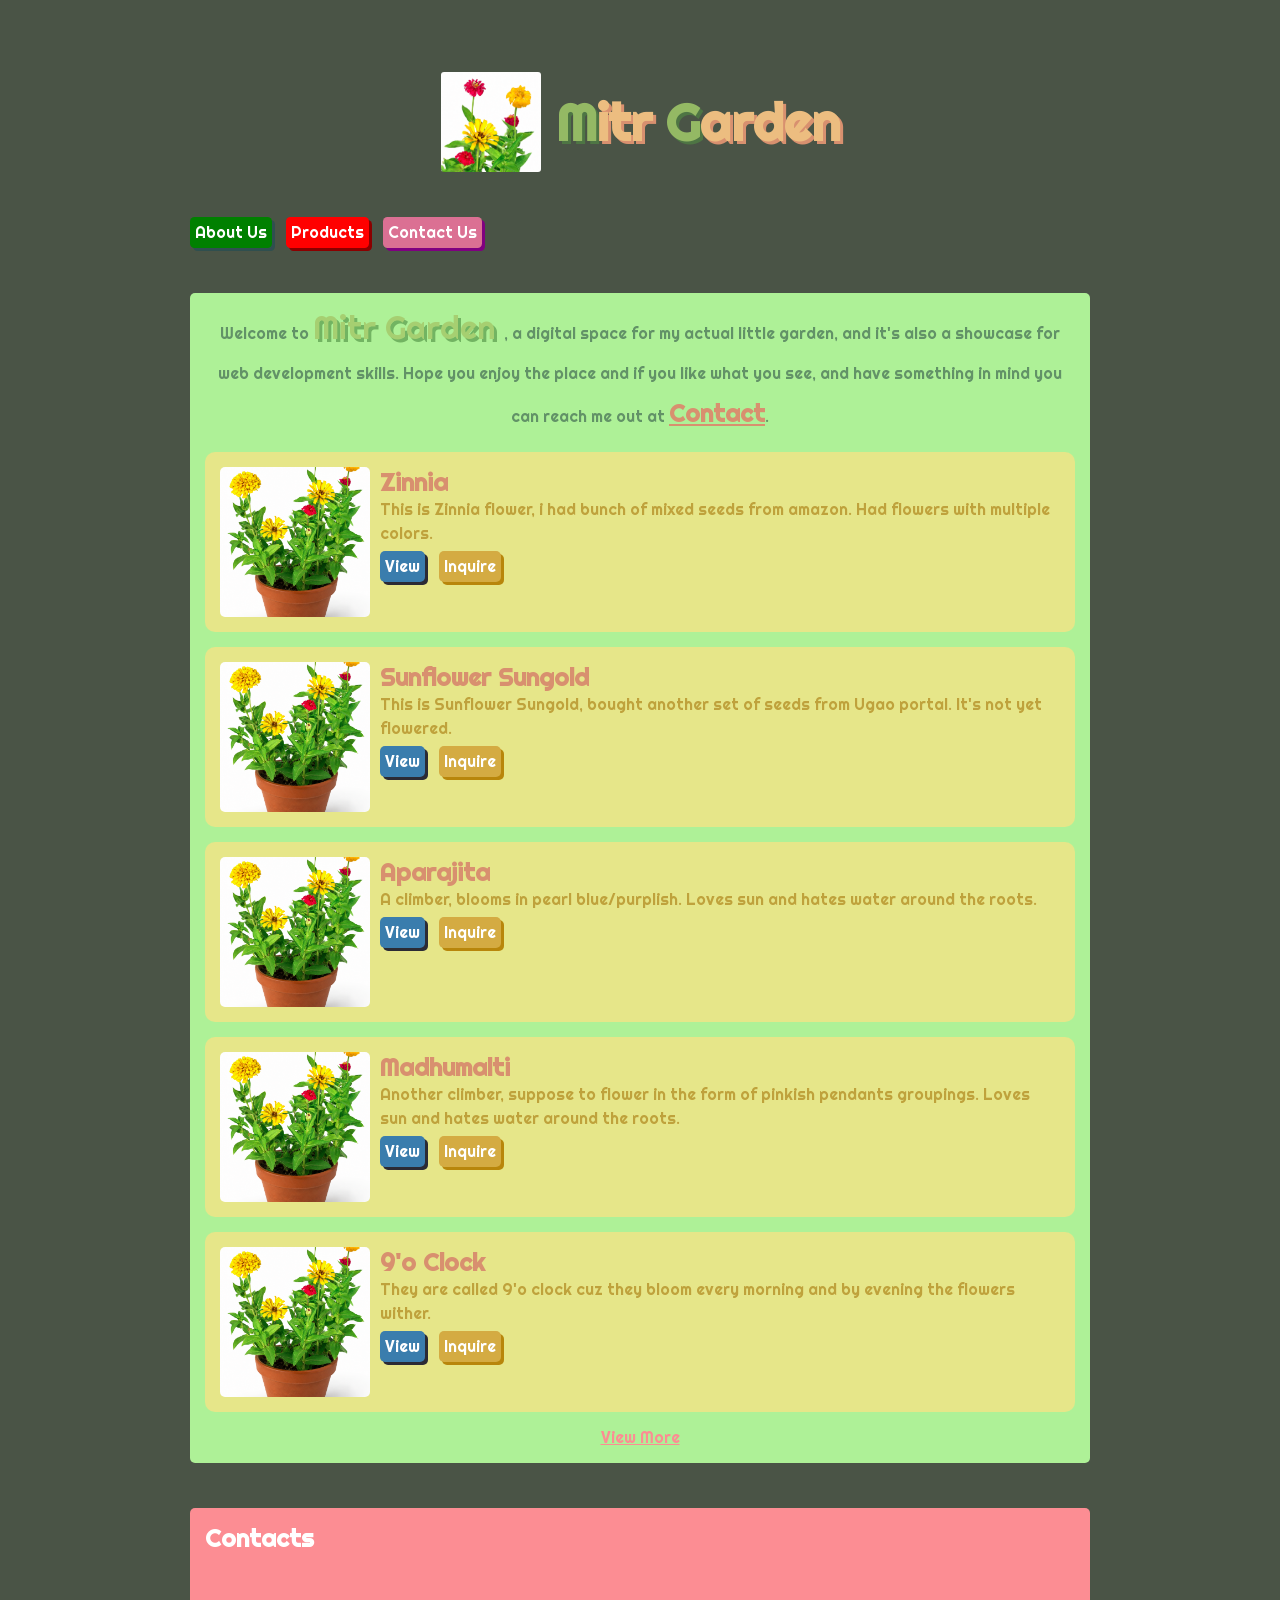
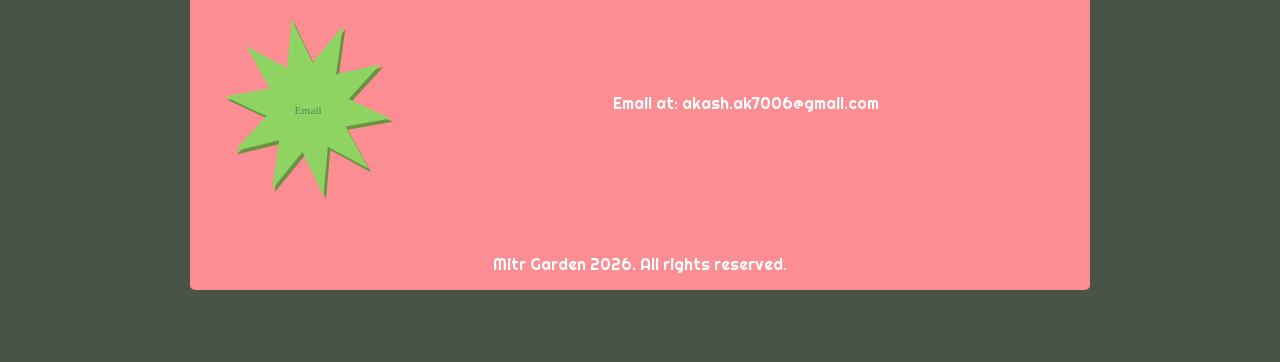
<file: index.html>
<!DOCTYPE html>
<html lang="en">
<head>
    <meta charset="UTF-8">
    <meta name="viewport" content="width=device-width, initial-scale=1.0">
    <title>Mitr Garden</title>
    <meta name="author" content="Mitr">
    <meta description="description" content="A virtual space for My Own Garden"> 
    <link href="./stylesheet/style.css" rel="stylesheet"/>
    <link href="./media/mitr_garden_icon.png" rel="icon" type="image/png"/>
</head>
<body>
    <header>
        <img src="./media/mitr_garden_icon.png" alt="Mitr Garden Logo"/>
        <h1>
            <span class="highlight">M</span>itr 
            <span class="highlight">G</span>arden</h1>
    </header>
    <nav>
        <a href="#intro" title="About Us" id="about-us-nav">About Us</a>
        <a href="products/product-list.html" title="Products Page" id="products-nav">Products</a>
        <a href="#contact" title="Contact Us" id="contact-us-nav">Contact Us</a> 
    </nav>
    <main>
        <section id="intro">
            <p>
                Welcome to <span class="highlight">Mitr Garden </span> , a digital space for my actual little garden, and it's also a showcase for web development skills. Hope you enjoy the place and if you like what you see, and have something in mind you can reach me out at <a href="#contact" title="My Contact">Contact</a>.
            </p> 
        </section>

        <section class="product">
            <img src="media/mitr_garden_logo.png" alt="Zenia Flower"/>
            <article>
                <h2>Zinnia</h2>
                <p>This is Zinnia flower, i had bunch of mixed seeds from amazon. Had flowers with multiple colors.</p>
                <div class="product-options">
                    <a href="products/product-list.html#zinnia">View</a>
                    <a href="#contact">Inquire</a>
                </div>
            </article>
        </section>

        <section class="product">
            <img src="media/mitr_garden_logo.png" alt="Sunflower Sungold"/>
            <article>
                <h2>Sunflower Sungold</h2>
                <p>This is Sunflower Sungold, bought another set of seeds from Ugao portal. It's not yet flowered.</p>
                <div class="product-options">
                    <a href="products/product-list.html#sunflower_sungold">View</a>
                    <a href="#contact">Inquire</a>
                </div>
            </article>
        </section>

        <section class="product">
            <img src="media/mitr_garden_logo.png" alt="Aparajita"/>
            <article>
                <h2>Aparajita</h2>
                <p>A climber, blooms in pearl blue/purplish. Loves sun and hates water around the roots.</p>
                <div class="product-options">
                    <a href="products/product-list.html#aparajita">View</a>
                    <a href="#contact">Inquire</a>
                </div>
            </article>
        </section>

        <section class="product">
            <img src="media/mitr_garden_logo.png" alt="Madhumalti"/>
            <article>
                <h2>Madhumalti</h2>
                <p>Another climber, suppose to flower in the form of pinkish pendants groupings. Loves sun and hates water around the roots.</p>
                <div class="product-options">
                    <a href="products/product-list.html#madhumalti">View</a>
                    <a href="#contact">Inquire</a>
                </div>
            </article>
        </section>

        <section class="product">
            <img src="media/mitr_garden_logo.png" alt="9'o Clock"/>
            <article>
                <h2>9'o Clock</h2>
                <p>They are called 9'o clock cuz they bloom every morning and by evening the flowers wither.</p>
                <div class="product-options">
                    <a href="products/product-list.html#9_o_clock">View</a>
                    <a href="#contact">Inquire</a>
                </div>
            </article>
        </section>

        <a href="products/product-list.html" title="View More Plants" class="view-products-ref">
            <p>
                View More
            </p>
        </a>
       
    </main>

    <footer>
        <h2 id="contact">Contacts</h2>
        <!-- <div class="contact-container">
            <img src="./media/twitter-star-logo.svg" alt="Twitter Logo"/>
            <p>Find us on <a href="#" title="Twitter"><b>Twitter</b></a>.</p>
        </div>
        <div class="contact-container">
            <img src="./media/instagram-star-logo.svg" alt="Instagram Logo"/>
            <p>Find us on <a href="#" title="Twitter"><b>Instagram</b></a>.</p>
        </div>
        <div class="contact-container">
            <img src="./media/contact-star-logo.svg" alt="Contact Simple Logo"/>
            <p>Call us at <b>3xx3xx</b>.</p>
        </div> -->
        <div class="contact-container">
            <img src="./media/address-star-logo.svg" alt="Email Address"/>
            <p>Email at: <a href="mailto:akash.ak7006@gmail.com
"a>akash.ak7006@gmail.com
</a>
        </div>

        <p>Mitr Garden 2026. All rights reserved.</p>

    </footer>
</body>
</html>
</file>
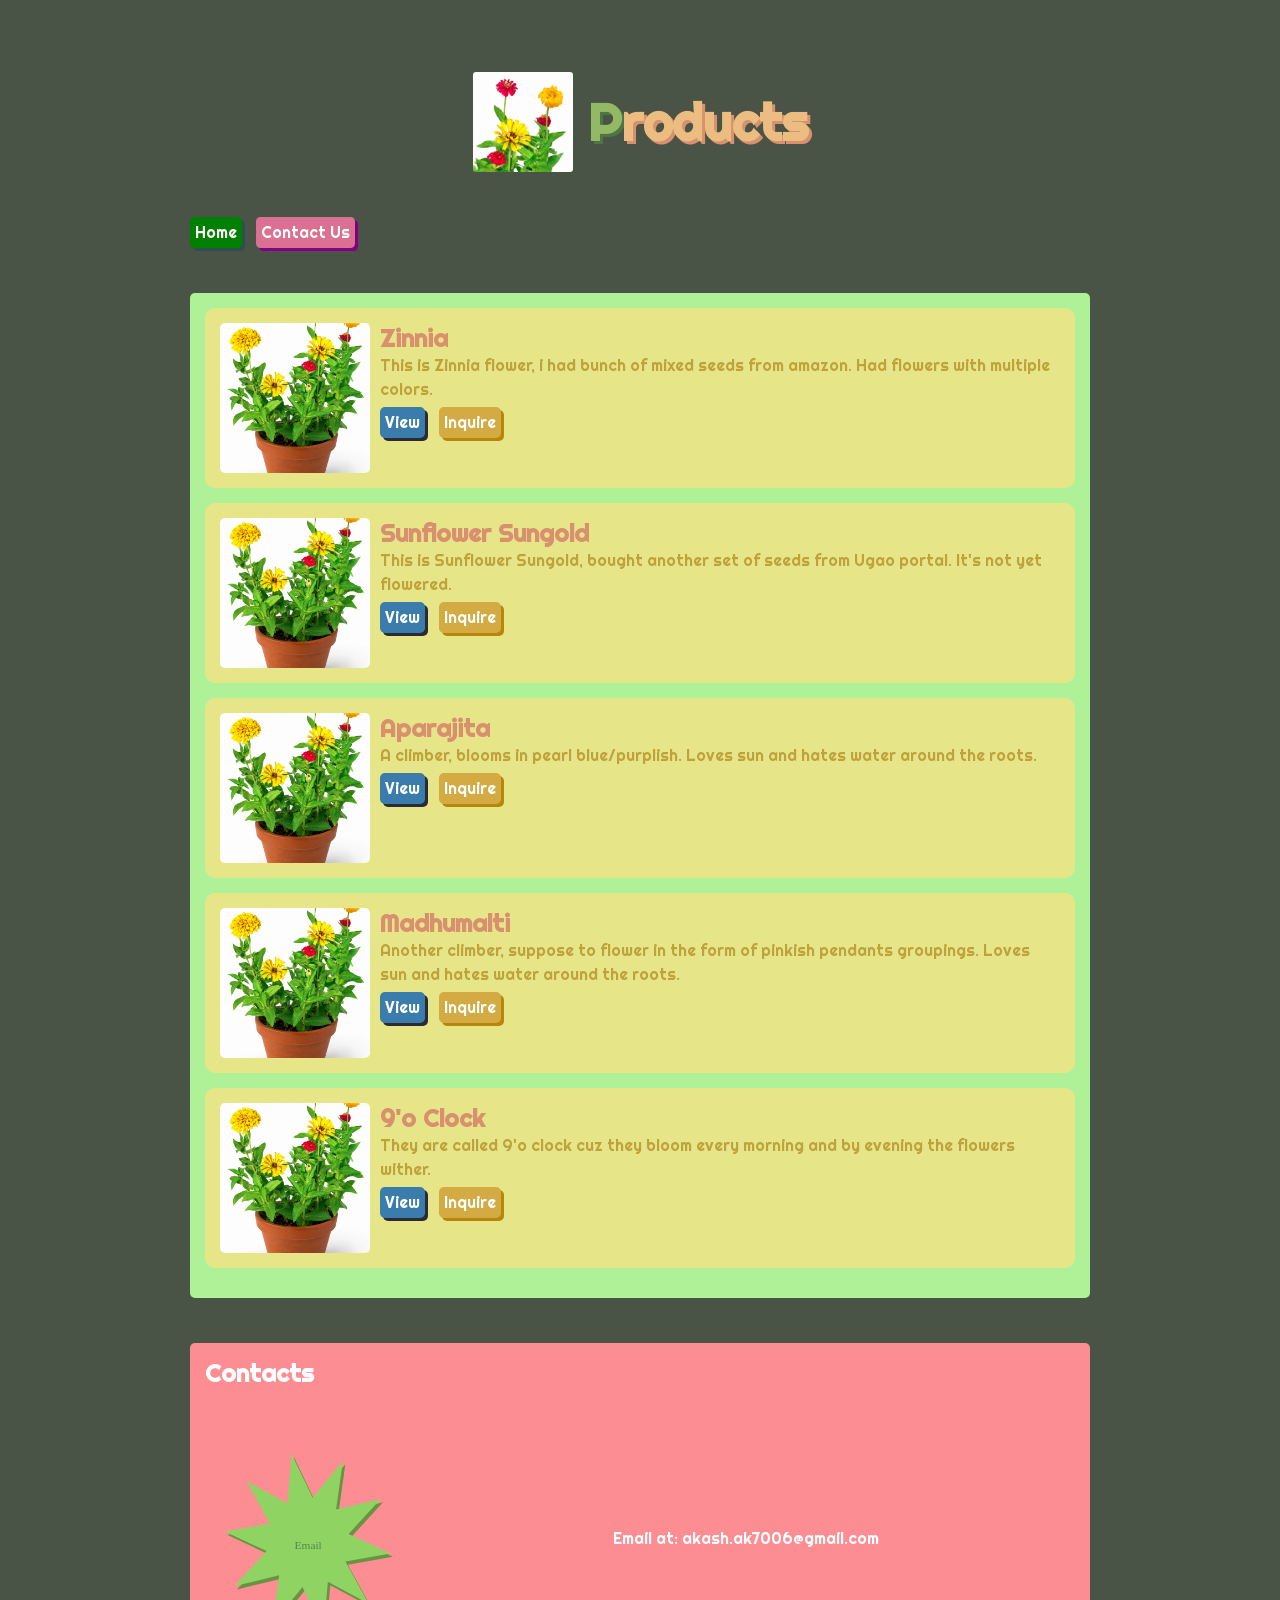
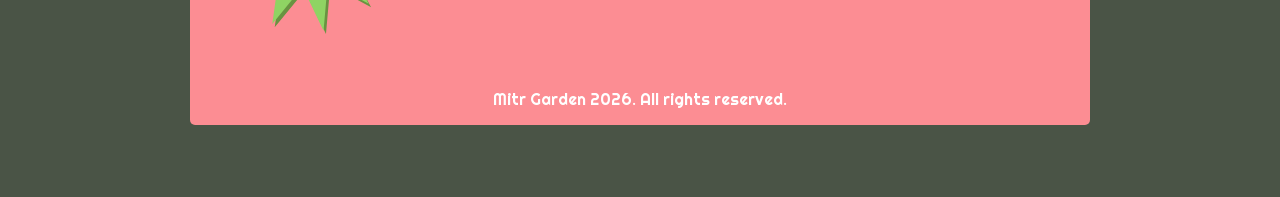
<file: products/product-list.html>
<!DOCTYPE html>
<html lang="en">
<head>
    <meta charset="UTF-8">
    <meta name="viewport" content="width=device-width, initial-scale=1.0">
    <title>Mitr Garden</title>
    <meta name="author" content="Mitr">
    <meta description="description" content="A virtual space for My Own Garden"> 
    <link href="../stylesheet/product-list-style.css" rel="stylesheet"/>
    <link href="../media/mitr_garden_icon.png" rel="icon" type="image/png"/>
</head>
<body>
    <header>
        <img src="../media/mitr_garden_icon.png" alt="Mitr Garden Logo"/>
        <h1>
            <span class="highlight">P</span>roducts 
    </header>
    <nav>
        <a href="../" title="Home" id="home-nav">Home</a>
        <a href="#contact" title="Contact Us" id="contact-us-nav">Contact Us</a> 
    </nav>
    <main>
        <section class="product" id="zinnia">
            <img src="../media/mitr_garden_logo.png" alt="Zenia Flower"/>
            <article>
                <h2>Zinnia</h2>
                <p>This is Zinnia flower, i had bunch of mixed seeds from amazon. Had flowers with multiple colors.</p>
                <div class="product-options">
                    <a href="#zinnia">View</a>
                    <a href="#contact">Inquire</a>
                </div>
            </article>
        </section>

        <section class="product" id="sunflower_sungold">
            <img src="../media/mitr_garden_logo.png" alt="Sunflower Sungold"/>
            <article>
                <h2>Sunflower Sungold</h2>
                <p>This is Sunflower Sungold, bought another set of seeds from Ugao portal. It's not yet flowered.</p>
                <div class="product-options">
                    <a href="#sunflower_sungold">View</a>
                    <a href="#contact">Inquire</a>
                </div>
            </article>
        </section>

        <section class="product" id="aparajita">
            <img src="../media/mitr_garden_logo.png" alt="Aparajita"/>
            <article>
                <h2>Aparajita</h2>
                <p>A climber, blooms in pearl blue/purplish. Loves sun and hates water around the roots.</p>
                <div class="product-options">
                    <a href="#aparajita">View</a>
                    <a href="#contact">Inquire</a>
                </div>
            </article>
        </section>

        <section class="product" id="madhumalti">
            <img src="../media/mitr_garden_logo.png" alt="Madhumalti"/>
            <article>
                <h2>Madhumalti</h2>
                <p>Another climber, suppose to flower in the form of pinkish pendants groupings. Loves sun and hates water around the roots.</p>
                <div class="product-options">
                    <a href="#madhumalti">View</a>
                    <a href="#contact">Inquire</a>
                </div>
            </article>
        </section>

        <section class="product" id="9_o_clock">
            <img src="../media/mitr_garden_logo.png" alt="9'o Clock"/>
            <article>
                <h2>9'o Clock</h2>
                <p>They are called 9'o clock cuz they bloom every morning and by evening the flowers wither.</p>
                <div class="product-options">
                    <a href="#9_o_clock">View</a>
                    <a href="#contact">Inquire</a>
                </div>
            </article>
        </section>
       
    </main>

    <footer>
        <h2 id="contact">Contacts</h2>
        <div class="contact-container">
            <img src="../media/address-star-logo.svg" alt="Email Address"/>
            <p>Email at: <a href="mailto:akash.ak7006@gmail.com
"a>akash.ak7006@gmail.com
</a>
        </div>

        <p>Mitr Garden 2026. All rights reserved.</p>

    </footer>
</body>
</html>
</file>
<file: stylesheet/style.css>
@import url('https://fonts.googleapis.com/css2?family=IBM+Plex+Mono:ital,wght@0,100;0,200;0,300;0,400;0,500;0,600;0,700;1,100;1,200;1,300;1,400;1,500;1,600;1,700&family=Righteous&display=swap');

* {
    box-sizing: border-box;
    margin: 0;
    font-family: "Righteous", Arial, Helvetica, sans-serif;
}

body {
    padding: 3vh;
    background-color: #4A5446;
}

header, main, footer, nav {
    max-width: 900px;
    margin: 5vh auto;
}

header {
    display: flex;
    align-items: center;
    justify-content: center;
}

header img {
    width: 100px;
    height: 100px;
    object-fit: cover;
    margin-right: 15px;
    border-radius: 3px;
    transition: transform 0.3s ease;
}

header img:hover {
     transform: scale(1.03);
}

header h1 {
    font-size: 3.2rem;
    color: rgb(236, 189, 128);
    text-shadow: 3px 3px rgb(216, 144, 111);
}

header h1 .highlight {
    color: rgb(148, 185, 100);
    text-shadow: 3px 3px rgb(78, 117, 68);
}

nav a {
    display: inline-block;
    padding: 5px;
    border-radius: .5vh;
    text-decoration: none;
    color: white;
    margin-right: 10px;
    transition: transform .3s ease-in-out;
}

nav a:hover {
    transform: translate(0, -5px);
}

#about-us-nav {
    background-color: green;
    box-shadow: 3px 3px darkslategray;
}

#products-nav {
    background-color: red;
    box-shadow: 3px 3px darkred;
}

#contact-us-nav {
    background-color: palevioletred;
    box-shadow: 3px 3px purple;
}

nav a:active {
    text-decoration: none;
    box-shadow: none;
}

main {
    background-color: #AEF197;
    padding: 15px;
    border-radius: 5px;
    color: darkgreen;
}

main #intro {
    margin-bottom: 15px;
}

main #intro p .highlight {
    font-size: 2rem;
    color: rgb(166, 207, 113);
    text-shadow: 3px 3px rgb(114, 180, 98);

}

main #intro p {
    line-height: 2.5rem;
    text-align: center;
    color: #629267;
}

main #intro p a {
    font-size: 1.5rem;
    font-weight: bold;
    color: rgb(216, 144, 111);
}

main .product {
    display: flex;
    flex-wrap: wrap;
    background-color: rgb(230, 230, 137);
    padding: 15px;
    margin-bottom: 15px;
    border-radius: 10px;
}

main .product img {
    border-radius: 5px;
    object-fit: cover;
    width: 150px;
    height: 150px;
    margin-right: 10px;
}

main .product article {
    flex-basis: calc(100% - 150px - 15px);
}

main .product article h2 {
    color: rgb(216, 144, 111);
}

main .product article p {
    text-align: left;
    margin-bottom: 5px;
    line-height: 1.5rem;
    color: #BFA23C;
}

main .product .product-options a {
    display: inline-block;
    text-decoration: none;
    padding: 5px;
    border: none;
    color: white;
    border-radius: 5px;
    background-color: #3A7DAD;
    box-shadow: 3px 3px rgb(43, 43, 53);
    cursor: pointer;
    margin-right: 10px;
    transition: 0.3s box-shadow ease-in-out;
}

main .product .product-options a:nth-child(even) {
    background-color: rgb(212, 171, 66);
    box-shadow: 3px 3px darkgoldenrod;
}

main .product .product-options a:active {
    box-shadow: none;
}

.view-products-ref {
    color: #FC8D93;
    width: 100%;
    text-align: center;    
}


footer {
    background-color: #FC8D93;
    padding: 15px;
    border-radius: 5px;
    color: white;
}

footer .contact-container {
    display: flex;
    justify-content: center;
    align-items: center;
}

footer a {
    text-decoration: none;
    color: white;
    overflow-wrap: anywhere;
}

footer .contact-container img {
    max-width: 300px;
    max-height: 300px;
}

footer  p {
    flex-basis: 100%;
    text-align: center;
}

@media screen and (max-width: 550px) {
    body {
        padding: 8px;
    }

    header {
        display: flex;
        flex-wrap: wrap;
        justify-content: center;
        margin: 0;
    }

    header, main, footer, nav {
        margin: 0;
        margin-bottom: 2.5vh;
    }
}
</file>
<file: stylesheet/product-list-style.css>
@import url('https://fonts.googleapis.com/css2?family=IBM+Plex+Mono:ital,wght@0,100;0,200;0,300;0,400;0,500;0,600;0,700;1,100;1,200;1,300;1,400;1,500;1,600;1,700&family=Righteous&display=swap');

* {
    box-sizing: border-box;
    margin: 0;
    font-family: "Righteous", Arial, Helvetica, sans-serif;
}

body {
    padding: 3vh;
    background-color: #4A5446;
}

header, main, footer, nav {
    max-width: 900px;
    margin: 5vh auto;
}

header {
    display: flex;
    align-items: center;
    justify-content: center;
}

header img {
    width: 100px;
    height: 100px;
    object-fit: cover;
    margin-right: 15px;
    border-radius: 3px;
    transition: transform 0.3s ease;
}

header img:hover {
     transform: scale(1.03);
}

header h1 {
    font-size: 3.2rem;
    color: rgb(236, 189, 128);
    text-shadow: 3px 3px rgb(216, 144, 111);
}

header h1 .highlight {
    color: rgb(148, 185, 100);
    text-shadow: 3px 3px rgb(78, 117, 68);
}

nav a {
    display: inline-block;
    padding: 5px;
    border-radius: .5vh;
    text-decoration: none;
    color: white;
    margin-right: 10px;
    transition: transform .3s ease-in-out;
}

nav a:hover {
    transform: translate(0, -5px);
}

#home-nav {
    background-color: green;
    box-shadow: 3px 3px darkslategray;
}

#products-nav {
    background-color: red;
    box-shadow: 3px 3px darkred;
}

#contact-us-nav {
    background-color: palevioletred;
    box-shadow: 3px 3px purple;
}

nav a:active {
    text-decoration: none;
    box-shadow: none;
}

main {
    background-color: #AEF197;
    padding: 15px;
    border-radius: 5px;
    color: darkgreen;
}

main #intro {
    margin-bottom: 15px;
}

main #intro p .highlight {
    font-size: 2rem;
    color: rgb(166, 207, 113);
    text-shadow: 3px 3px rgb(114, 180, 98);

}

main #intro p {
    line-height: 2.5rem;
    text-align: center;
    color: #629267;
}

main #intro p a {
    font-size: 1.5rem;
    font-weight: bold;
    color: rgb(216, 144, 111);
}

main .product {
    display: flex;
    flex-wrap: wrap;
    background-color: rgb(230, 230, 137);
    padding: 15px;
    margin-bottom: 15px;
    border-radius: 10px;
}

main .product img {
    border-radius: 5px;
    object-fit: cover;
    width: 150px;
    height: 150px;
    margin-right: 10px;
}

main .product article {
    flex-basis: calc(100% - 150px - 15px);
}

main .product article h2 {
    color: rgb(216, 144, 111);
}

main .product article p {
    text-align: left;
    margin-bottom: 5px;
    line-height: 1.5rem;
    color: #BFA23C;
}

main .product .product-options a {
    display: inline-block;
    text-decoration: none;
    padding: 5px;
    border: none;
    color: white;
    border-radius: 5px;
    background-color: #3A7DAD;
    box-shadow: 3px 3px rgb(43, 43, 53);
    cursor: pointer;
    margin-right: 10px;
    transition: 0.3s box-shadow ease-in-out;
}

main .product .product-options a:nth-child(even) {
    background-color: rgb(212, 171, 66);
    box-shadow: 3px 3px darkgoldenrod;
}

main .product .product-options a:active {
    box-shadow: none;
}

.view-products-ref {
    color: #FC8D93;
    width: 100%;
    text-align: center;    
}


footer {
    background-color: #FC8D93;
    padding: 15px;
    border-radius: 5px;
    color: white;
}

footer .contact-container {
    display: flex;
    justify-content: center;
    align-items: center;
}

footer a {
    text-decoration: none;
    color: white;
    overflow-wrap: anywhere;
}

footer .contact-container img {
    max-width: 300px;
    max-height: 300px;
}

footer  p {
    flex-basis: 100%;
    text-align: center;
}

@media screen and (max-width: 550px) {
    body {
        padding: 8px;
    }

    header {
        display: flex;
        flex-wrap: wrap;
        justify-content: center;
        margin: 0;
    }

    header, main, footer, nav {
        margin: 0;
        margin-bottom: 2.5vh;
    }
}
</file>
